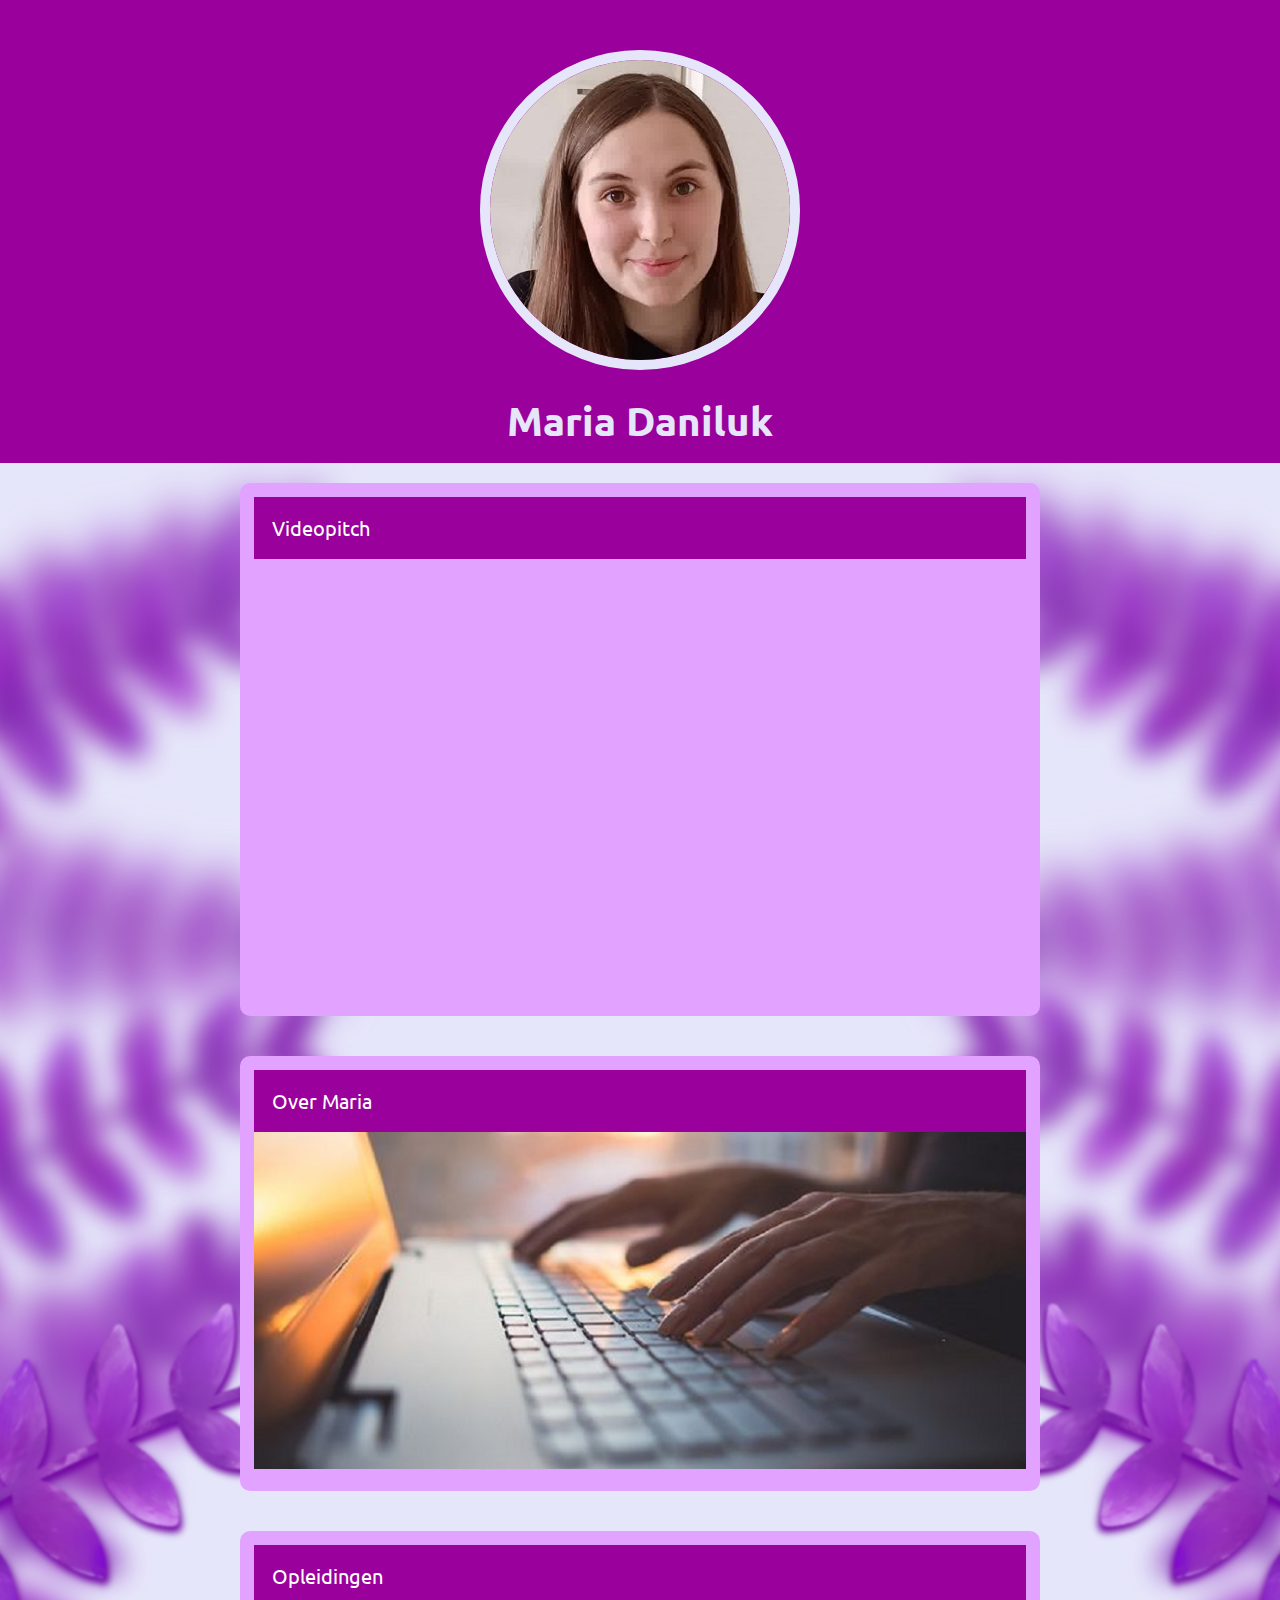
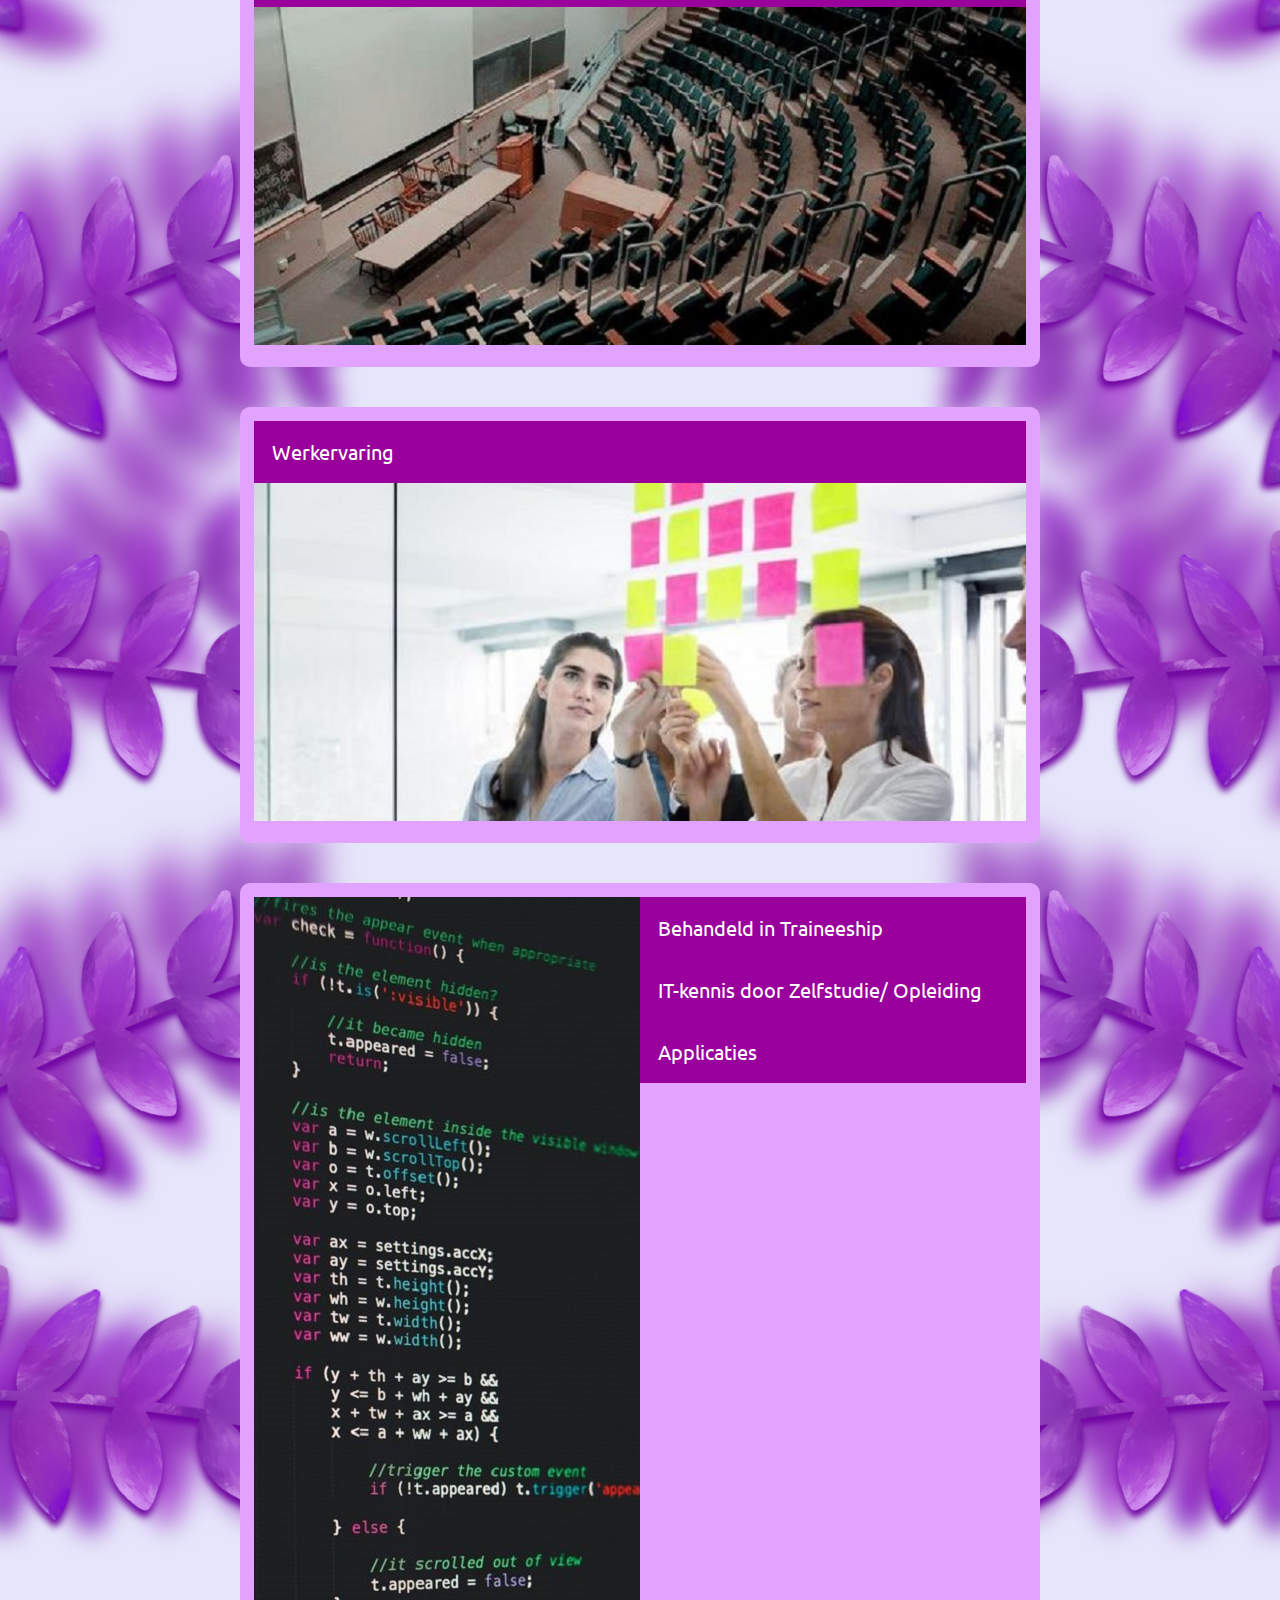
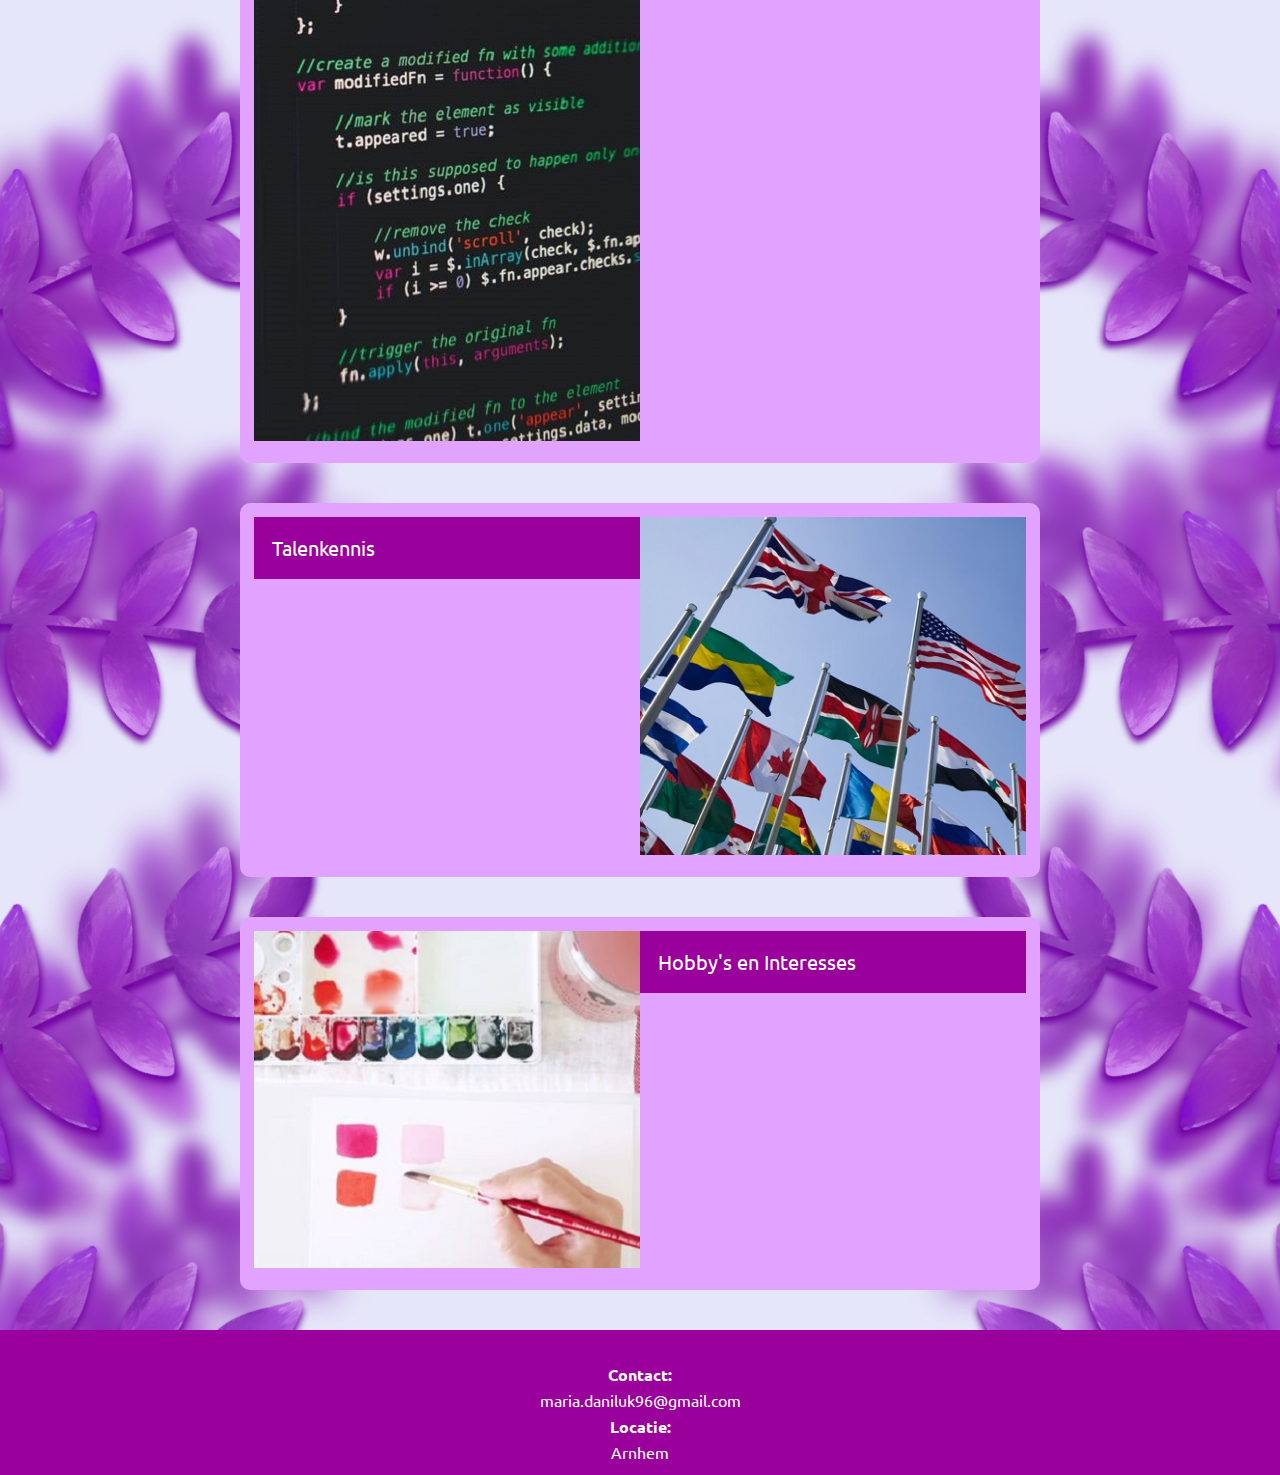
<file: index.html>
<!DOCTYPE html>
<html>
    <head>
        <link rel="icon" href="img\icon.png">
        <title>Maria Daniluk</title>
        <link rel="stylesheet" type="text/css" href="css/CV.css">
        <link rel="preconnect" href="https://fonts.gstatic.com">
        <link href="https://fonts.googleapis.com/css2?family=Ubuntu&display=swap" rel="stylesheet">
        <script type="text/javascript" src= "js/CV.js">
        </script>
    </head>
    <body>
        <!-- header element -->
        <header>
            <img src="img\profielfoto.jpg">
            <h1>Maria Daniluk</h1>
            </div>
        </header>

        <!-- main element-->

        <main>

            <div class="parallax-container">
                <div class="parallax-item" data-depth="0.4">
                    <img style="transform: rotate(30deg);" src="img\edited\leavespurple1.png">
                </div>
                <div class="parallax-item" data-depth="0.3">
                    <img style="transform: rotate(30deg);" src="img\edited\leavespurple1.png">
                </div>
                <div class="parallax-item" data-depth="0.35">
                    <img style="transform: rotate(60deg);" src="img\edited\leavespurple1.png">
                </div>
                <div class="parallax-item" data-depth="0.3">
                    <img style="transform: rotate(30deg);" src="img\edited\leavespurple1.png">
                </div>
                <div class="parallax-item" data-depth="0.2">
                    <img style="transform: rotate(30deg);" src="img\edited\leavespurple1.png">
                </div>
                <div class="parallax-item" data-depth="0.25">
                    <img style="transform: rotate(0deg);" src="img\edited\leavespurple1.png">
                </div>
                <div class="parallax-item" data-depth="0.2">
                    <img style="transform: rotate(30deg);" src="img\edited\leavespurple1.png">
                </div>
                <div class="parallax-item" data-depth="0.15">
                    <img style="transform: rotate(60deg);" src="img\edited\leavespurple1.png">
                </div>
                <div class="parallax-item" data-depth="0.1">
                    <img style="transform: rotate(30deg);" src="img\edited\leavespurple1.png">
                </div>
                <div class="parallax-item" data-depth="0.15">
                    <img style="transform: rotate(60deg);" src="img\edited\leavespurple1.png">
                </div>
                <div class="parallax-item" data-depth="0.05">
                    <img style="transform: rotate(0deg);" src="img\edited\leavespurple1.png">
                </div>
                <div class="parallax-item" data-depth="0.1">
                    <img style="transform: rotate(30deg);" src="img\edited\leavespurple1.png">
                </div>
                <div class="parallax-item" data-depth="0">
                    <img style="transform: rotate(30deg);" src="img\edited\leavespurple1.png">
                </div>
                <div class="parallax-item" data-depth="0.05">
                    <img style="transform: rotate(0deg);" src="img\edited\leavespurple1.png">
                </div>
                <div class="parallax-item" data-depth="0">
                    <img style="transform: rotate(30deg);" src="img\edited\leavespurple1.png">
                </div>

            </div>
            <div class="parallax-container-flipped">
                <div class="parallax-item" data-depth="0.4">
                    <img style="transform: rotate(30deg);" src="img\edited\leavespurple1.png">
                </div>
                <div class="parallax-item" data-depth="0.3">
                    <img style="transform: rotate(30deg);" src="img\edited\leavespurple1.png">
                </div>
                <div class="parallax-item" data-depth="0.35">
                    <img style="transform: rotate(60deg);" src="img\edited\leavespurple1.png">
                </div>
                <div class="parallax-item" data-depth="0.3">
                    <img style="transform: rotate(30deg);" src="img\edited\leavespurple1.png">
                </div>
                <div class="parallax-item" data-depth="0.2">
                    <img style="transform: rotate(30deg);" src="img\edited\leavespurple1.png">
                </div>
                <div class="parallax-item" data-depth="0.25">
                    <img style="transform: rotate(0deg);" src="img\edited\leavespurple1.png">
                </div>
                <div class="parallax-item" data-depth="0.2">
                    <img style="transform: rotate(30deg);" src="img\edited\leavespurple1.png">
                </div>
                <div class="parallax-item" data-depth="0.15">
                    <img style="transform: rotate(60deg);" src="img\edited\leavespurple1.png">
                </div>
                <div class="parallax-item" data-depth="0.1">
                    <img style="transform: rotate(30deg);" src="img\edited\leavespurple1.png">
                </div>
                <div class="parallax-item" data-depth="0.15">
                    <img style="transform: rotate(60deg);" src="img\edited\leavespurple1.png">
                </div>
                <div class="parallax-item" data-depth="0.05">
                    <img style="transform: rotate(0deg);" src="img\edited\leavespurple1.png">
                </div>
                <div class="parallax-item" data-depth="0.1">
                    <img style="transform: rotate(30deg);" src="img\edited\leavespurple1.png">
                </div>
                <div class="parallax-item" data-depth="0">
                    <img style="transform: rotate(30deg);" src="img\edited\leavespurple1.png">
                </div>
                <div class="parallax-item" data-depth="0.05">
                    <img style="transform: rotate(0deg);" src="img\edited\leavespurple1.png">
                </div>
                <div class="parallax-item" data-depth="0">
                    <img style="transform: rotate(30deg);" src="img\edited\leavespurple1.png">
                </div>

            </div>

            <div class="parallax-container">
                <div class="parallax-item" data-depth="-.03">
                    <img style="transform: rotate(30deg);" src="img\edited\leavespurple1.png">
                </div>
                <div class="parallax-item" data-depth="-.09">
                    <img style="transform: rotate(30deg);" src="img\edited\leavespurple1.png">
                </div>
                <div class="parallax-item" data-depth="-.06">
                    <img style="transform: rotate(0deg);" src="img\edited\leavespurple1.png">
                </div>
                <div class="parallax-item" data-depth="-.12">
                    <img style="transform: rotate(60deg);" src="img\edited\leavespurple1.png">
                </div>
                <div class="parallax-item" data-depth="-.09">
                    <img style="transform: rotate(30deg);" src="img\edited\leavespurple1.png">
                </div>
                <div class="parallax-item" data-depth="-.15">
                    <img style="transform: rotate(30deg);" src="img\edited\leavespurple1.png">
                </div>
                <div class="parallax-item" data-depth="-.12">
                    <img style="transform: rotate(60deg);" src="img\edited\leavespurple1.png">
                </div>
                <div class="parallax-item" data-depth="-.18">
                    <img style="transform: rotate(0deg);" src="img\edited\leavespurple1.png">
                </div>
                <div class="parallax-item" data-depth="-.15">
                    <img style="transform: rotate(30deg);" src="img\edited\leavespurple1.png">
                </div>
                <div class="parallax-item" data-depth="-.21">
                    <img style="transform: rotate(30deg);" src="img\edited\leavespurple1.png">
                </div>
                <div class="parallax-item" data-depth="-.18">
                    <img style="transform: rotate(0deg);" src="img\edited\leavespurple1.png">
                </div>
                <div class="parallax-item" data-depth="-.24">
                    <img style="transform: rotate(60deg);" src="img\edited\leavespurple1.png">
                </div>
                <div class="parallax-item" data-depth="-.21">
                    <img style="transform: rotate(30deg);" src="img\edited\leavespurple1.png">
                </div>
                <div class="parallax-item" data-depth="-.27">
                    <img style="transform: rotate(30deg);" src="img\edited\leavespurple1.png">
                </div>
                <div class="parallax-item" data-depth="-.24">
                    <img style="transform: rotate(60deg);" src="img\edited\leavespurple1.png">
                </div>
                <div class="parallax-item" data-depth="-.3">
                    <img style="transform: rotate(60deg);" src="img\edited\leavespurple1.png">
                </div>
                <div class="parallax-item" data-depth="-.27">
                    <img style="transform: rotate(30deg);" src="img\edited\leavespurple1.png">
                </div>
                <div class="parallax-item" data-depth="-.33">
                    <img style="transform: rotate(30deg);" src="img\edited\leavespurple1.png">
                </div>
                <div class="parallax-item" data-depth="-.3">
                    <img style="transform: rotate(60deg);" src="img\edited\leavespurple1.png">
                </div>
                <div class="parallax-item" data-depth="-.36">
                    <img style="transform: rotate(0deg);" src="img\edited\leavespurple1.png">
                </div>
                <div class="parallax-item" data-depth="-.33">
                    <img style="transform: rotate(30deg);" src="img\edited\leavespurple1.png">
                </div>
                <div class="parallax-item" data-depth="-.39">
                    <img style="transform: rotate(30deg);" src="img\edited\leavespurple1.png">
                </div>
                <div class="parallax-item" data-depth="-.36">
                    <img style="transform: rotate(0deg);" src="img\edited\leavespurple1.png">
                </div>
                <div class="parallax-item" data-depth="-.45">
                    <img style="transform: rotate(60deg);" src="img\edited\leavespurple1.png">
                </div>
                <div class="parallax-item" data-depth="-.39">
                    <img style="transform: rotate(30deg);" src="img\edited\leavespurple1.png">
                </div>
                <div class="parallax-item" data-depth="-.45">
                    <img style="transform: rotate(60deg);" src="img\edited\leavespurple1.png">
                </div>

            </div> 
            <div class="parallax-container-flipped">
                <div class="parallax-item" data-depth="-.03">
                    <img style="transform: rotate(30deg);" src="img\edited\leavespurple1.png">
                </div>
                <div class="parallax-item" data-depth="-.09">
                    <img style="transform: rotate(30deg);" src="img\edited\leavespurple1.png">
                </div>
                <div class="parallax-item" data-depth="-.06">
                    <img style="transform: rotate(0deg);" src="img\edited\leavespurple1.png">
                </div>
                <div class="parallax-item" data-depth="-.12">
                    <img style="transform: rotate(60deg);" src="img\edited\leavespurple1.png">
                </div>
                <div class="parallax-item" data-depth="-.09">
                    <img style="transform: rotate(30deg);" src="img\edited\leavespurple1.png">
                </div>
                <div class="parallax-item" data-depth="-.15">
                    <img style="transform: rotate(30deg);" src="img\edited\leavespurple1.png">
                </div>
                <div class="parallax-item" data-depth="-.12">
                    <img style="transform: rotate(60deg);" src="img\edited\leavespurple1.png">
                </div>
                <div class="parallax-item" data-depth="-.18">
                    <img style="transform: rotate(0deg);" src="img\edited\leavespurple1.png">
                </div>
                <div class="parallax-item" data-depth="-.15">
                    <img style="transform: rotate(30deg);" src="img\edited\leavespurple1.png">
                </div>
                <div class="parallax-item" data-depth="-.21">
                    <img style="transform: rotate(30deg);" src="img\edited\leavespurple1.png">
                </div>
                <div class="parallax-item" data-depth="-.18">
                    <img style="transform: rotate(0deg);" src="img\edited\leavespurple1.png">
                </div>
                <div class="parallax-item" data-depth="-.24">
                    <img style="transform: rotate(60deg);" src="img\edited\leavespurple1.png">
                </div>
                <div class="parallax-item" data-depth="-.21">
                    <img style="transform: rotate(30deg);" src="img\edited\leavespurple1.png">
                </div>
                <div class="parallax-item" data-depth="-.27">
                    <img style="transform: rotate(30deg);" src="img\edited\leavespurple1.png">
                </div>
                <div class="parallax-item" data-depth="-.24">
                    <img style="transform: rotate(60deg);" src="img\edited\leavespurple1.png">
                </div>
                <div class="parallax-item" data-depth="-.3">
                    <img style="transform: rotate(60deg);" src="img\edited\leavespurple1.png">
                </div>
                <div class="parallax-item" data-depth="-.27">
                    <img style="transform: rotate(30deg);" src="img\edited\leavespurple1.png">
                </div>
                <div class="parallax-item" data-depth="-.33">
                    <img style="transform: rotate(30deg);" src="img\edited\leavespurple1.png">
                </div>
                <div class="parallax-item" data-depth="-.3">
                    <img style="transform: rotate(60deg);" src="img\edited\leavespurple1.png">
                </div>
                <div class="parallax-item" data-depth="-.36">
                    <img style="transform: rotate(0deg);" src="img\edited\leavespurple1.png">
                </div>
                <div class="parallax-item" data-depth="-.33">
                    <img style="transform: rotate(30deg);" src="img\edited\leavespurple1.png">
                </div>
                <div class="parallax-item" data-depth="-.39">
                    <img style="transform: rotate(30deg);" src="img\edited\leavespurple1.png">
                </div>
                <div class="parallax-item" data-depth="-.36">
                    <img style="transform: rotate(0deg);" src="img\edited\leavespurple1.png">
                </div>
                <div class="parallax-item" data-depth="-.45">
                    <img style="transform: rotate(60deg);" src="img\edited\leavespurple1.png">
                </div>
                <div class="parallax-item" data-depth="-.39">
                    <img style="transform: rotate(30deg);" src="img\edited\leavespurple1.png">
                </div>
                <div class="parallax-item" data-depth="-.45">
                    <img style="transform: rotate(60deg);" src="img\edited\leavespurple1.png">
                </div>

            </div>

            <div class="parallax-container">

                <div class="parallax-item" data-depth="-.47">
                    <img style="transform: rotate(30deg);" src="img\edited\leavespurple1.png">
                </div>
                
                <div class="parallax-item" data-depth="-.51">
                    <img style="transform: rotate(30deg);" src="img\edited\leavespurple1.png">
                </div>
                
                <div class="parallax-item" data-depth="-.49">
                    <img style="transform: rotate(60deg);" src="img\edited\leavespurple1.png">
                </div>
                <div class="parallax-item" data-depth="-.51">
                    <img style="transform: rotate(30deg);" src="img\edited\leavespurple1.png">
                </div>
                
                <div class="parallax-item" data-depth="-.49">
                    <img style="transform: rotate(60deg);" src="img\edited\leavespurple1.png">
                </div>

                <div class="parallax-item" data-depth="-.55">
                    <img style="transform: rotate(30deg);" src="img\edited\leavespurple1.png">
                </div>

                <div class="parallax-item" data-depth="-.53">
                    <img style="transform: rotate(60deg);" src="img\edited\leavespurple1.png">
                </div>

                <div class="parallax-item" data-depth="-.55">
                    <img style="transform: rotate(30deg);" src="img\edited\leavespurple1.png">
                </div>

                <div class="parallax-item" data-depth="-.53">
                    <img style="transform: rotate(60deg);" src="img\edited\leavespurple1.png">
                </div>

                <div class="parallax-item" data-depth="-.57">
                    <img style="transform: rotate(0deg);" src="img\edited\leavespurple1.png">
                </div>

                <div class="parallax-item" data-depth="-.55">
                    <img style="transform: rotate(30deg);" src="img\edited\leavespurple1.png">
                </div>

                <div class="parallax-item" data-depth="-.53">
                    <img style="transform: rotate(60deg);" src="img\edited\leavespurple1.png">
                </div>

                <div class="parallax-item" data-depth="-.55">
                    <img style="transform: rotate(30deg);" src="img\edited\leavespurple1.png">
                </div>
                <div class="parallax-item" data-depth="-.57">
                    <img style="transform: rotate(0deg);" src="img\edited\leavespurple1.png">
                </div>
                
                <div class="parallax-item" data-depth="-.55">
                    <img style="transform: rotate(30deg);" src="img\edited\leavespurple1.png">
                </div>
                <div class="parallax-item" data-depth="-.57">
                    <img style="transform: rotate(0deg);" src="img\edited\leavespurple1.png">
                </div>

                <div class="parallax-item" data-depth="-.61">
                    <img style="transform: rotate(0deg);" src="img\edited\leavespurple1.png">
                </div>

                <div class="parallax-item" data-depth="-.59">
                    <img style="transform: rotate(30deg);" src="img\edited\leavespurple1.png">
                </div>
                
                <div class="parallax-item" data-depth="-.61">
                    <img style="transform: rotate(0deg);" src="img\edited\leavespurple1.png">
                </div>

                <div class="parallax-item" data-depth="-.59">
                    <img style="transform: rotate(30deg);" src="img\edited\leavespurple1.png">
                </div>
                
                <div class="parallax-item" data-depth="-.63">
                    <img style="transform: rotate(30deg);" src="img\edited\leavespurple1.png">
                </div>

                <div class="parallax-item" data-depth="-.61">
                    <img style="transform: rotate(0deg);" src="img\edited\leavespurple1.png">
                </div>
                <div class="parallax-item" data-depth="-.69">
                    <img style="transform: rotate(60deg);" src="img\edited\leavespurple1.png">
                </div>
                
                <div class="parallax-item" data-depth="-.63">
                    <img style="transform: rotate(30deg);" src="img\edited\leavespurple1.png">
                </div>

                <div class="parallax-item" data-depth="-.61">
                    <img style="transform: rotate(0deg);" src="img\edited\leavespurple1.png">
                </div>
                <div class="parallax-item" data-depth="-.63">
                    <img style="transform: rotate(30deg);" src="img\edited\leavespurple1.png">
                </div>

                <div class="parallax-item" data-depth="-.61">
                    <img style="transform: rotate(0deg);" src="img\edited\leavespurple1.png">
                </div>
                <div class="parallax-item" data-depth="-.63">
                    <img style="transform: rotate(30deg);" src="img\edited\leavespurple1.png">
                </div>
                
                <div class="parallax-item" data-depth="-.65">
                    <img style="transform: rotate(0deg);" src="img\edited\leavespurple1.png">
                </div>
                <div class="parallax-item" data-depth="-.69">
                    <img style="transform: rotate(60deg);" src="img\edited\leavespurple1.png">
                </div>
                <div class="parallax-item" data-depth="-.67">
                    <img style="transform: rotate(30deg);" src="img\edited\leavespurple1.png">
                </div>

                <div class="parallax-item" data-depth="-.65">
                    <img style="transform: rotate(0deg);" src="img\edited\leavespurple1.png">
                </div>
                <div class="parallax-item" data-depth="-.67">
                    <img style="transform: rotate(30deg);" src="img\edited\leavespurple1.png">
                </div>
                
                <div class="parallax-item" data-depth="-.69">
                    <img style="transform: rotate(60deg);" src="img\edited\leavespurple1.png">
                </div>

                <div class="parallax-item" data-depth="-.67">
                    <img style="transform: rotate(30deg);" src="img\edited\leavespurple1.png">
                </div>
                <div class="parallax-item" data-depth="-.69">
                    <img style="transform: rotate(60deg);" src="img\edited\leavespurple1.png">
                </div>
                <div class="parallax-item" data-depth="-.71">
                    <img style="transform: rotate(30deg);" src="img\edited\leavespurple1.png">
                </div>
                
                <div class="parallax-item" data-depth="-.73">
                    <img style="transform: rotate(60deg);" src="img\edited\leavespurple1.png">
                </div>

                <div class="parallax-item" data-depth="-.71">
                    <img style="transform: rotate(30deg);" src="img\edited\leavespurple1.png">
                </div>
                <div class="parallax-item" data-depth="-.73">
                    <img style="transform: rotate(60deg);" src="img\edited\leavespurple1.png">
                </div>
                
                <div class="parallax-item" data-depth="-.77">
                    <img style="transform: rotate(60deg);" src="img\edited\leavespurple1.png">
                </div>
                <div class="parallax-item" data-depth="-.73">
                    <img style="transform: rotate(60deg);" src="img\edited\leavespurple1.png">
                </div>

                <div class="parallax-item" data-depth="-.75">
                    <img style="transform: rotate(30deg);" src="img\edited\leavespurple1.png">
                </div>
                <div class="parallax-item" data-depth="-.71">
                    <img style="transform: rotate(30deg);" src="img\edited\leavespurple1.png">
                </div>
                <div class="parallax-item" data-depth="-.73">
                    <img style="transform: rotate(60deg);" src="img\edited\leavespurple1.png">
                </div>

                <div class="parallax-item" data-depth="-.75">
                    <img style="transform: rotate(30deg);" src="img\edited\leavespurple1.png">
                </div>
                <div class="parallax-item" data-depth="-.77">
                    <img style="transform: rotate(60deg);" src="img\edited\leavespurple1.png">
                </div>

            </div>
            <div class="parallax-container-flipped">

                <div class="parallax-item" data-depth="-.47">
                    <img style="transform: rotate(30deg);" src="img\edited\leavespurple1.png">
                </div>
                
                <div class="parallax-item" data-depth="-.51">
                    <img style="transform: rotate(30deg);" src="img\edited\leavespurple1.png">
                </div>
                
                <div class="parallax-item" data-depth="-.49">
                    <img style="transform: rotate(60deg);" src="img\edited\leavespurple1.png">
                </div>
                <div class="parallax-item" data-depth="-.51">
                    <img style="transform: rotate(30deg);" src="img\edited\leavespurple1.png">
                </div>
                
                <div class="parallax-item" data-depth="-.49">
                    <img style="transform: rotate(60deg);" src="img\edited\leavespurple1.png">
                </div>

                <div class="parallax-item" data-depth="-.55">
                    <img style="transform: rotate(30deg);" src="img\edited\leavespurple1.png">
                </div>

                <div class="parallax-item" data-depth="-.53">
                    <img style="transform: rotate(60deg);" src="img\edited\leavespurple1.png">
                </div>

                <div class="parallax-item" data-depth="-.55">
                    <img style="transform: rotate(30deg);" src="img\edited\leavespurple1.png">
                </div>

                <div class="parallax-item" data-depth="-.53">
                    <img style="transform: rotate(60deg);" src="img\edited\leavespurple1.png">
                </div>

                <div class="parallax-item" data-depth="-.57">
                    <img style="transform: rotate(0deg);" src="img\edited\leavespurple1.png">
                </div>

                <div class="parallax-item" data-depth="-.55">
                    <img style="transform: rotate(30deg);" src="img\edited\leavespurple1.png">
                </div>

                <div class="parallax-item" data-depth="-.53">
                    <img style="transform: rotate(60deg);" src="img\edited\leavespurple1.png">
                </div>

                <div class="parallax-item" data-depth="-.55">
                    <img style="transform: rotate(30deg);" src="img\edited\leavespurple1.png">
                </div>
                <div class="parallax-item" data-depth="-.57">
                    <img style="transform: rotate(0deg);" src="img\edited\leavespurple1.png">
                </div>
                
                <div class="parallax-item" data-depth="-.55">
                    <img style="transform: rotate(30deg);" src="img\edited\leavespurple1.png">
                </div>
                <div class="parallax-item" data-depth="-.57">
                    <img style="transform: rotate(0deg);" src="img\edited\leavespurple1.png">
                </div>

                <div class="parallax-item" data-depth="-.61">
                    <img style="transform: rotate(0deg);" src="img\edited\leavespurple1.png">
                </div>

                <div class="parallax-item" data-depth="-.59">
                    <img style="transform: rotate(30deg);" src="img\edited\leavespurple1.png">
                </div>
                
                <div class="parallax-item" data-depth="-.61">
                    <img style="transform: rotate(0deg);" src="img\edited\leavespurple1.png">
                </div>

                <div class="parallax-item" data-depth="-.59">
                    <img style="transform: rotate(30deg);" src="img\edited\leavespurple1.png">
                </div>
                
                <div class="parallax-item" data-depth="-.63">
                    <img style="transform: rotate(30deg);" src="img\edited\leavespurple1.png">
                </div>

                <div class="parallax-item" data-depth="-.61">
                    <img style="transform: rotate(0deg);" src="img\edited\leavespurple1.png">
                </div>
                <div class="parallax-item" data-depth="-.69">
                    <img style="transform: rotate(60deg);" src="img\edited\leavespurple1.png">
                </div>
                
                <div class="parallax-item" data-depth="-.63">
                    <img style="transform: rotate(30deg);" src="img\edited\leavespurple1.png">
                </div>

                <div class="parallax-item" data-depth="-.61">
                    <img style="transform: rotate(0deg);" src="img\edited\leavespurple1.png">
                </div>
                <div class="parallax-item" data-depth="-.63">
                    <img style="transform: rotate(30deg);" src="img\edited\leavespurple1.png">
                </div>

                <div class="parallax-item" data-depth="-.61">
                    <img style="transform: rotate(0deg);" src="img\edited\leavespurple1.png">
                </div>
                <div class="parallax-item" data-depth="-.63">
                    <img style="transform: rotate(30deg);" src="img\edited\leavespurple1.png">
                </div>
                
                <div class="parallax-item" data-depth="-.65">
                    <img style="transform: rotate(0deg);" src="img\edited\leavespurple1.png">
                </div>
                <div class="parallax-item" data-depth="-.69">
                    <img style="transform: rotate(60deg);" src="img\edited\leavespurple1.png">
                </div>
                <div class="parallax-item" data-depth="-.67">
                    <img style="transform: rotate(30deg);" src="img\edited\leavespurple1.png">
                </div>

                <div class="parallax-item" data-depth="-.65">
                    <img style="transform: rotate(0deg);" src="img\edited\leavespurple1.png">
                </div>
                <div class="parallax-item" data-depth="-.67">
                    <img style="transform: rotate(30deg);" src="img\edited\leavespurple1.png">
                </div>
                
                <div class="parallax-item" data-depth="-.69">
                    <img style="transform: rotate(60deg);" src="img\edited\leavespurple1.png">
                </div>

                <div class="parallax-item" data-depth="-.67">
                    <img style="transform: rotate(30deg);" src="img\edited\leavespurple1.png">
                </div>
                <div class="parallax-item" data-depth="-.69">
                    <img style="transform: rotate(60deg);" src="img\edited\leavespurple1.png">
                </div>
                <div class="parallax-item" data-depth="-.71">
                    <img style="transform: rotate(30deg);" src="img\edited\leavespurple1.png">
                </div>
                
                <div class="parallax-item" data-depth="-.73">
                    <img style="transform: rotate(60deg);" src="img\edited\leavespurple1.png">
                </div>

                <div class="parallax-item" data-depth="-.71">
                    <img style="transform: rotate(30deg);" src="img\edited\leavespurple1.png">
                </div>
                <div class="parallax-item" data-depth="-.73">
                    <img style="transform: rotate(60deg);" src="img\edited\leavespurple1.png">
                </div>
                
                <div class="parallax-item" data-depth="-.77">
                    <img style="transform: rotate(60deg);" src="img\edited\leavespurple1.png">
                </div>
                <div class="parallax-item" data-depth="-.73">
                    <img style="transform: rotate(60deg);" src="img\edited\leavespurple1.png">
                </div>

                <div class="parallax-item" data-depth="-.75">
                    <img style="transform: rotate(30deg);" src="img\edited\leavespurple1.png">
                </div>
                <div class="parallax-item" data-depth="-.71">
                    <img style="transform: rotate(30deg);" src="img\edited\leavespurple1.png">
                </div>
                <div class="parallax-item" data-depth="-.73">
                    <img style="transform: rotate(60deg);" src="img\edited\leavespurple1.png">
                </div>

                <div class="parallax-item" data-depth="-.75">
                    <img style="transform: rotate(30deg);" src="img\edited\leavespurple1.png">
                </div>
                <div class="parallax-item" data-depth="-.77">
                    <img style="transform: rotate(60deg);" src="img\edited\leavespurple1.png">
                </div>

            </div>
            
            
            </div>
            <div class="info-container">

                <div class="background">
                    <button type="button" class="collapsible">Videopitch</button>
                    <iframe width="100%" src="https://www.youtube.com/embed/iyAEcKhTrFQ" title="YouTube video player" frameborder="0" allow="accelerometer; autoplay; clipboard-write; encrypted-media; gyroscope; picture-in-picture" allowfullscreen></iframe>
                    </div>

            <div class="background">
            <button type="button" class="collapsible">Over Maria</button>
                <div class="content">
                <p>Maria is een erg ambitieuze jongedame, wat ook wel blijkt uit het Honours Programma 
                wat ze mocht volgen tijdens haar master. In een van haar projecten tijdens haar studie kwam ze 
                in aanraking met apps ontwikkelen. Zo is haar passie voor IT begonnen. Middels zelfstudie heeft ze 
                haar kennis vergroot in programmeren. Na een jaar gewerkt te hebben bij Achmea als implementatie en 
                beheer van het omnichannel. De interesse voor de IT bleef maar het niet kunnen ontwikkelen is een 
                groot gemis.
                Met al veel ervaring in een erg complex landschap is Maria erg gemotiveerd om zich verder te 
                ontwikkelen als software developer.</p>
                </div>
            
                <img src="img\edited\computer1.jpg">

            </div>
            
                <div class="background">
            <button type="button" class="collapsible">Opleidingen</button>
            <div class="content">
            <h3>Trainee / mei 2019 - heden</h3>
            <h4>JAVA Traineeship bij YoungCapital NEXT </h4>
            <ul>
                <li>Ontwikkelen en presenteren eigen software (jun 2019)</li>
                <li>Scrum.org PSM1 certificaat (mei 2019)</li>
                <li>1ZO-808 Java SE8 Programmer (OCA) (aug 2019)</li>
            </ul>
            <h3>MSc.Psychologie / sep 2017 - jun 2018</h3>
            <h4>Radboud Universiteit Nijmegen</h4>
            <h3>Master Honours Programma / sep 2017 - un 2018</h3>
            <h4>Radboud Universiteit Nijmegen</h4>
            <h3>BSc. Psychologie / sep 2014 - jun 2017</h3>
            <h4>Radboud Uiversiteit Nijmegen</h4>
            <h3>Allgemeines Gymnasium / aug 2006 jul 2014</h3>
            <h4>Gymnasium Lohne, Lohne (Duitsland)</h4>
            </div>
            
            <img src="img\edited\uni1.jpg">
            
        </div>
            
            <div class="background">
            <button type="button" class="collapsible">Werkervaring</button>
            <div class="content">
            <h3>Achmea, Genesys beheer / aug 2019 - jan 2021, Apeldoorn</h3>
            <ul>
                <li>Trainingen over Genesys software gevolgd</li>
                <li>Implementatie an nieuwe bedrijfsonderdelen</li>
                <li>Configuratie van bestaande bedrijfsonderdelen</li>
            </ul>
            <h3>Calco, IT Trainee / mrt 2019 - mei 2019, Maarssen</h3>
                <ul>
                    <li>Trainingen over basisvaardigheden van een IT professional (ASL, BiSL, DFD, DSDM, ERD, FO, ITIL, NSD, PRINCE2, TMap Next, UML)</li>
                </ul>
            <h3>Radboud Honours Academy Think Tank: Thinking machines & Diabetes II / aug 2017 - jul 2018, Nijmegen</h3>
            <ul>
                <li>Theoretisch concept ontwikkelen en toetsen</li>
                <li>Gebruik maken van kunstmatige intelligentie om patienten met type 2 diabetes in hun alledaagse leven te helpen</li>
            </ul>
            </div>
            
            <img src="img\edited\work1.jpg">
            
        </div>

            <div class="wrapper-doubleheight background">
                <div class="left">
                    <img src="img\edited\code2.jpg">
                </div>

                <div class="right">
                    <button type="button" class="collapsible">Behandeld in Traineeship</button>
                    <div class="content">
                        <ul>
                            <li>Java SE8</li>
                            <li>Scrum</li>
                            <li>Annotation</li>
                            <li>Lambda</li>
                            <li>GIT versiebeheer</li>
                            <li>Sourcetree (Github, BitBucket)</li>
                            <li>HTML5 en CSS3</li>
                            <li>Javascript</li>
                            <li>Typescript</li>
                            <li>Bootstrap</li>
                            <li>Spring</li>
                            <li>AJAX</li>
                            <li>REST</li>
                            <li>HTTP</li>
                            <li>Spring Boot</li>
                            <li>Postman</li>
                            <li>Persistence met JPA en Hibernate</li>
                            <li>UML en ontwerp</li>
                            <li>Databases en SQL</li>
                            <li>Spring Data</li>
                            <li>Angular 6</li>
                            <li>TDD + Unit Testing</li>
                            <li>Continuous Integration met Jenkins</li>
                            <li>Deploy op server (digitalOcean, Heroku, e.a.)</li>
                        </ul>
                        </div>
                    <button type="button" class="collapsible">IT-kennis door Zelfstudie/ Opleiding</button>
                    <div class="content">
                        <ul>
                            <li>Java</li>
                            <li>PSM1 (behaald)</li>
                            <li>Exin Cloud Computing Foundation (behaald)</li>
                            <li>JavaScript</li>
                            <li>Python</li>
                            <li>C#</li>
                        </ul>
                        </div>
                        <button type="button" class="collapsible">Applicaties</button>
                    <div class="content">
                        <ul>
                            <a href="https://marrrrryyy.github.io/CrimeStoryOnline/CrimeStoryOnline/menu" target="_blank" title="Go to the app"><li>Crime Story Game</li></a>
                        </ul>
                        </div>
                </div>
            </div>
            
            <div class="wrapper background">
                <div class="left">
                    <button type="button" class="collapsible">Talenkennis</button>
                    <div class="content">
                        <ul>
                            <li>Duits - moedertaal</li>
                            <li>Nederlands - vloeiend</li>
                            <li>Engels - goed</li>
                            <li>Russisch - goed</li>
                        </ul>
                    </div>
            
            </div>
            <div class="right">
                <img src="img\edited\talen1.jpg">
            </div>
            </div>

            <div class="wrapper background">
            <div class="left">
                <img src="img\edited\hobby2.jpg">
            </div>
           <div class="right">
            <button type="button" class="collapsible">Hobby's en Interesses</button>
            <div class="content">
            <ul>
                <li>Programmeren</li>
                <li>Tekenen en Schilderen</li>
                <li>Self-help boeken lezen</li>
                <li>Films en series</li>
                <li>True Crime</li>
            </ul>
            </div>
            </div>
            </div>
            </div>
            

        </main>
        <!-- Footer element-->
        <footer>
            <h4>Contact:</h4>
            <p>maria.daniluk96@gmail.com</p>
            <h4>Locatie:</h4>
            <p>Arnhem</p>
        </footer>
        <script type="text/javascript" src= "js/CV.js">
        </script>
    </body>
</html>
</file>
<file: css/CV.css>
/*
style="color:#a0a0a0;" --> licht grijs
style="color:#4a4a4a;"--> donker grijs
style="color:#e1a3ff;" --> licht paars
style="color:#6c009e;" --> donker paars
style="color:#feb5ff;" --> licht rosa-paars
style="color:#9a009c;" --> donker rosa-paars
*/

html, body{
    background-color: lavender;
    margin: 0;
    font-family: 'Ubuntu', sans-serif;
    line-height: 30px;
    height: 100%;
}
header{
    background-color:#9a009c;
    text-align: center;
    padding-top: 50px;
    padding-bottom: 1px;
    position: relative;
}
header h1{
    color:lavender;
    font-size: 40px;
}
header img{
    border-radius: 160px;
    width: 300px;
    border: 10px solid lavender;
}
main{
    min-width: 800px;
    max-width: 100%;
    margin: 0;
    padding: 0;
    align-content: center;
    position: relative;
    overflow: hidden;
}
main img{
    max-width: 100%;
}

.parallax-container{
    position: absolute;
}

.parallax-container-flipped {
    position: absolute;
    transform: scaleX(-1);
    width: 100%;
}
.parallax-item{
    width: 50%;
    height: 50%;
    display: flex;
    align-items: center;
    
}

.parallax-item img{
    max-width: 50%;
    max-height: 50%;
    filter: drop-shadow(3px 2px 2px #6c009e);
    
}
.info-container {
    position: relative;
    margin-left: auto;
    margin-right: auto;
    width: 800px;
}


h2{
    font-size: 25px;
    color: #a0a0a0;
}
h1{
    font-size: 20px;
}

a:link {
    color: purple;
    background-color: transparent;
    text-decoration: none;
  }
  a:visited {
    color: pink;
    background-color: transparent;
    text-decoration: none;
  }
  a:hover {
    color: darkorchid;
    background-color: transparent;
    text-decoration: underline;
  }
  a:active {
    color: whitesmoke;
    background-color: transparent;
    text-decoration: underline;
  }
  iframe {
      height: 435px;
  }

.background{
    background-color: #e1a3ff;
    margin-top: 20px;
    margin-bottom: 40px;
    height: auto;
    overflow: auto;
    padding: 14px;
    border-radius: 10px;
    max-width: 800px;
}

.wrapper {
    vertical-align: top;
    
}
.wrapper-doubleheight{
    vertical-align: top;
    
}

div .left{
    float: left;
    /* display: inline-block; */
    width: 50%;
}
div .right {
    float: right;
    /* display: inline-block; */
    width: 50%;
}

.collapsible {
    background-color: #9a009c;
    color: white;
    cursor: pointer;
    padding: 18px;
    width: 100%;
    border: none;
    text-align: left;
    outline: none;
    font-size: 20px;
    font-family: Ubuntu;
  }
  
  .active, .collapsible:hover {
    background-color: #e1a3ff;
  }
  
.content {
    padding: 0 18px;
    max-height: 0;
    overflow: hidden;
    background-color: lavender;
    transition: max-height 0.4s ease-out;
  }

footer{
    text-align: center;
    line-height: 5px;
    padding: 20px;
    background-color:#9a009c;
    color: white;
    position: relative;
    margin: 0;
}
footer p{
    margin: 0;
}
</file>
